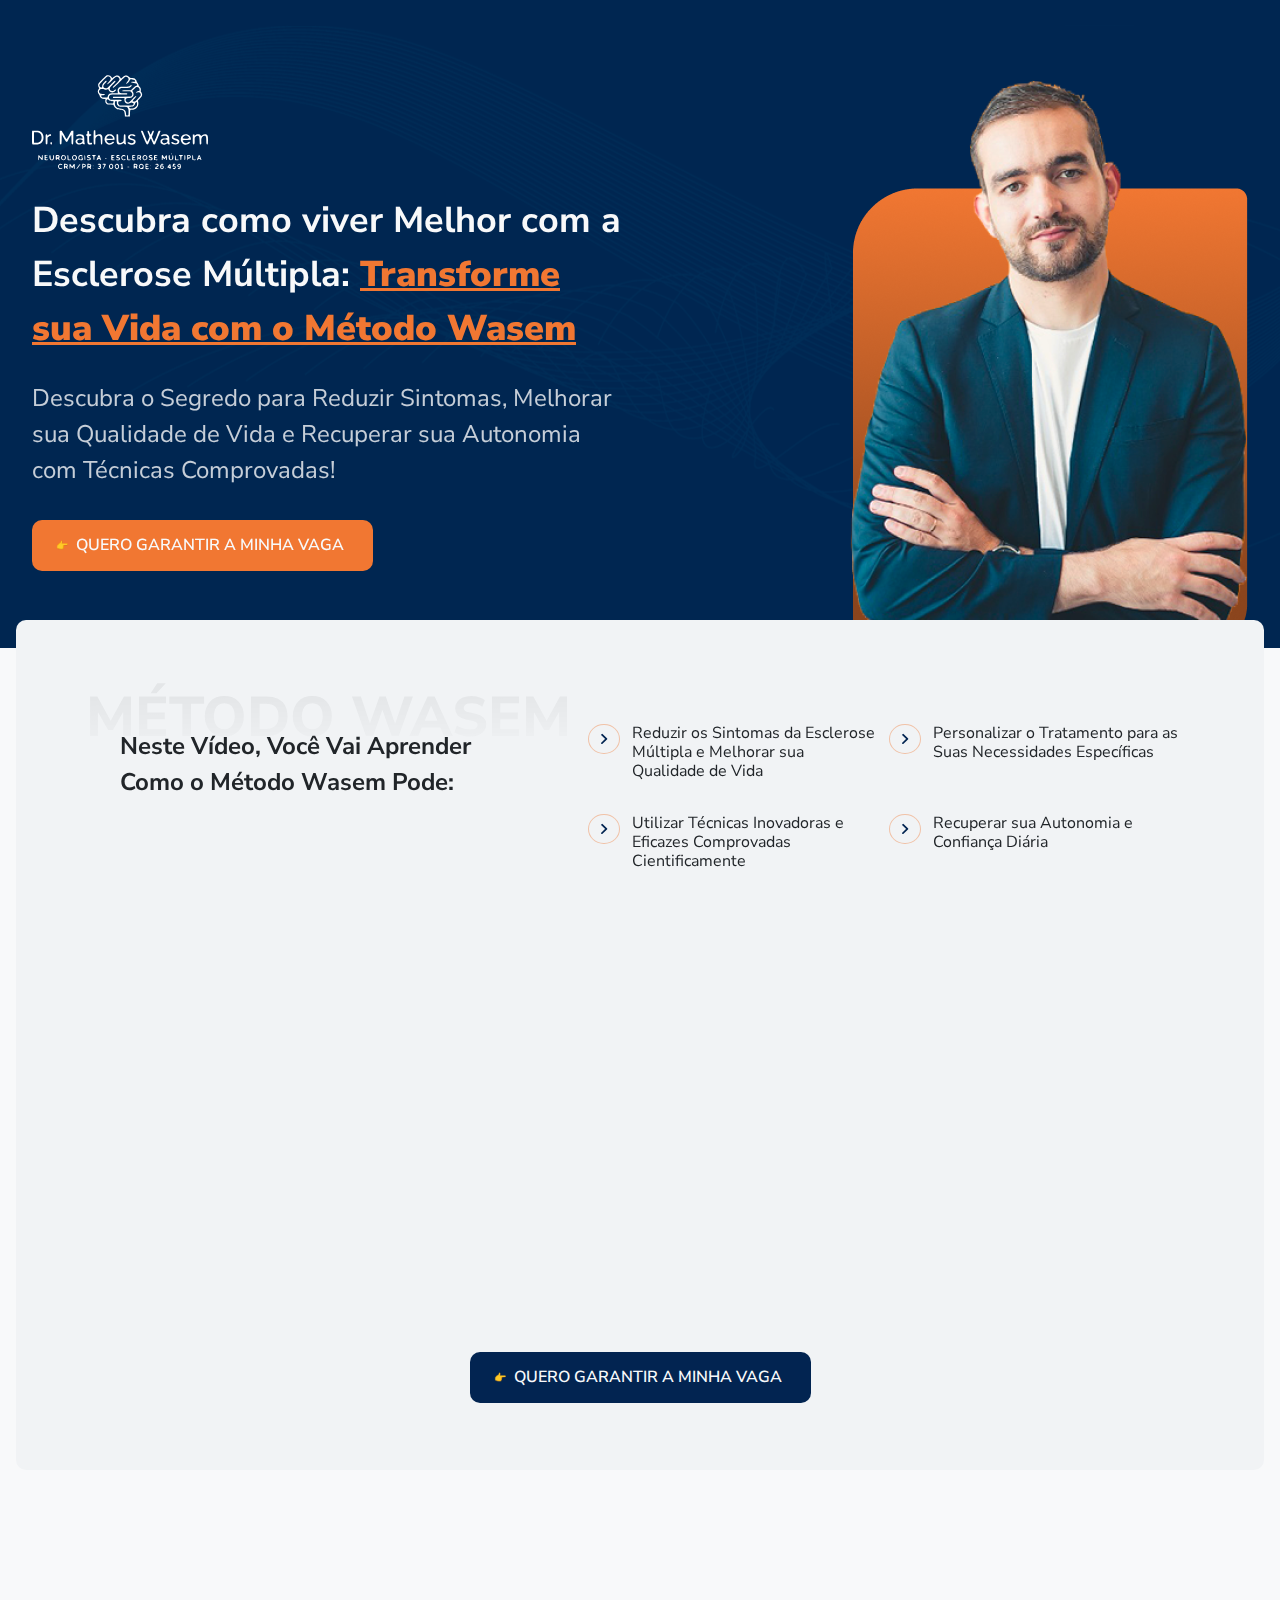
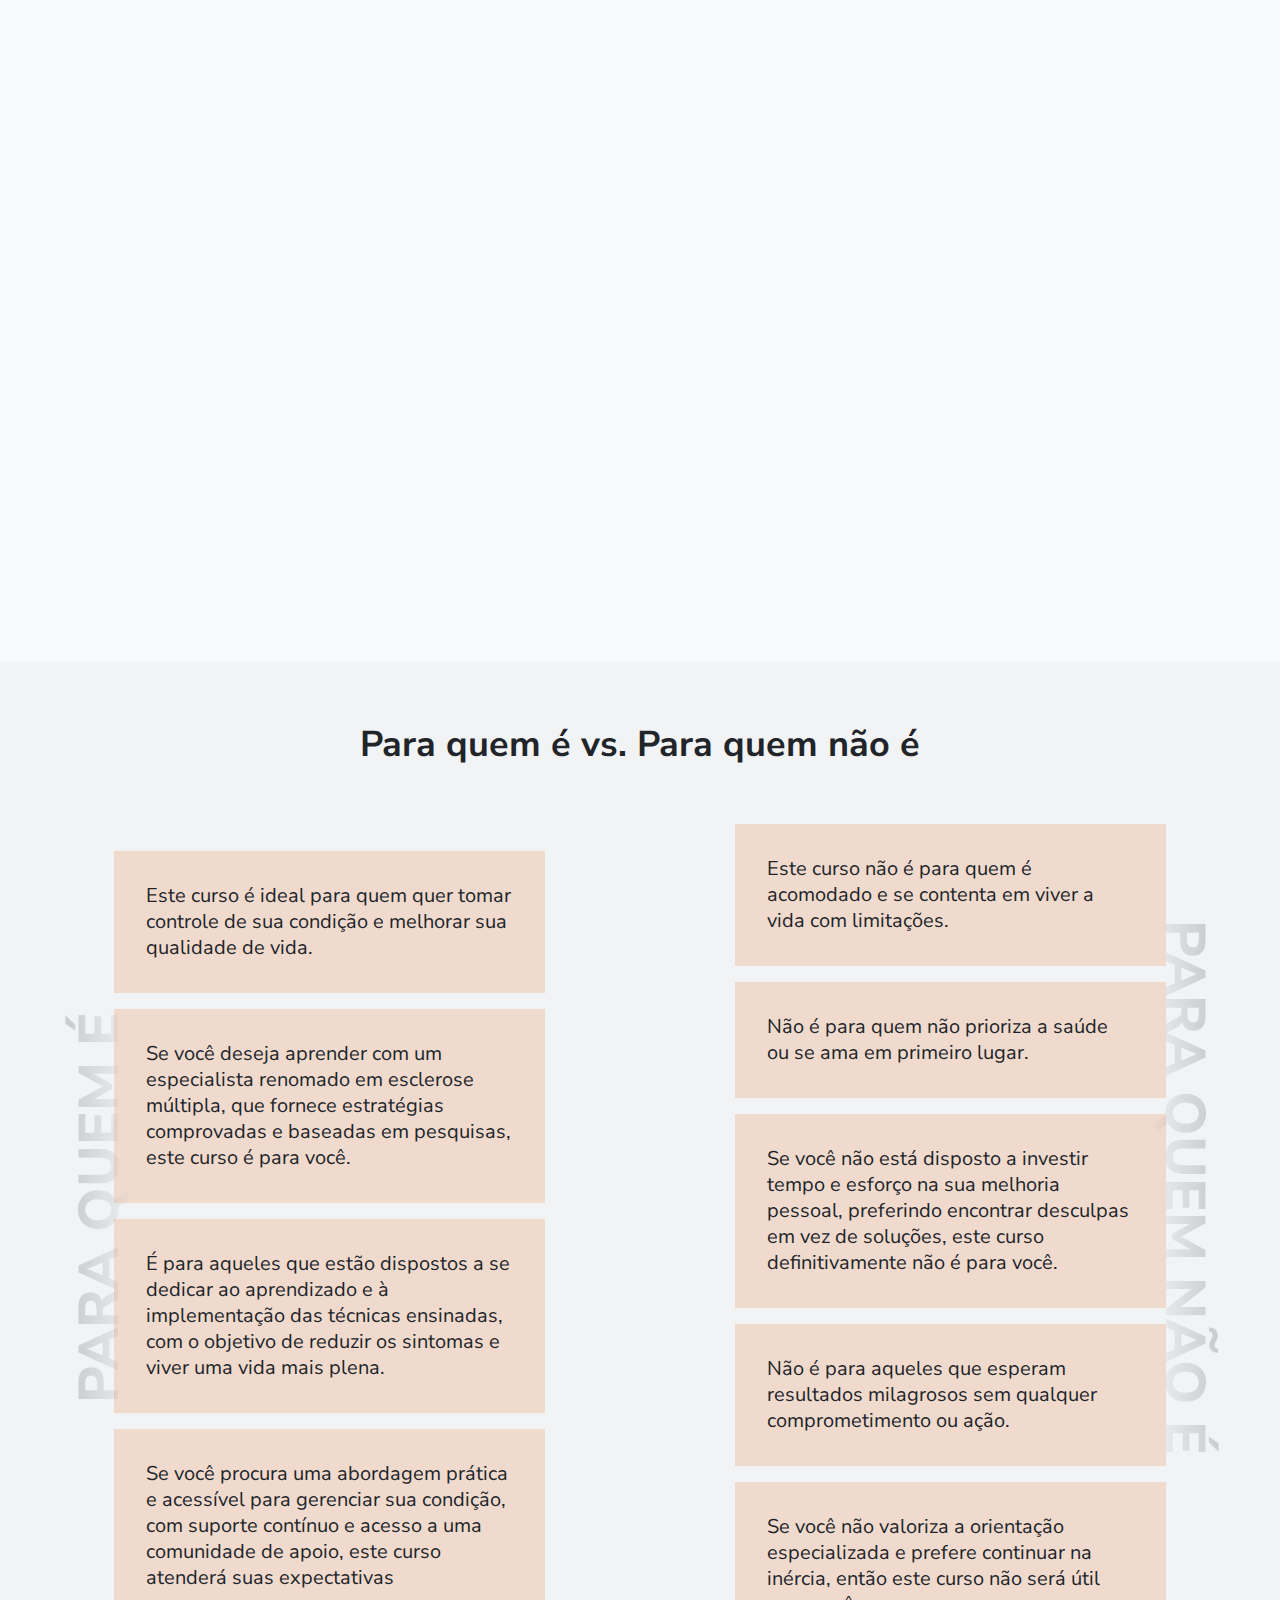
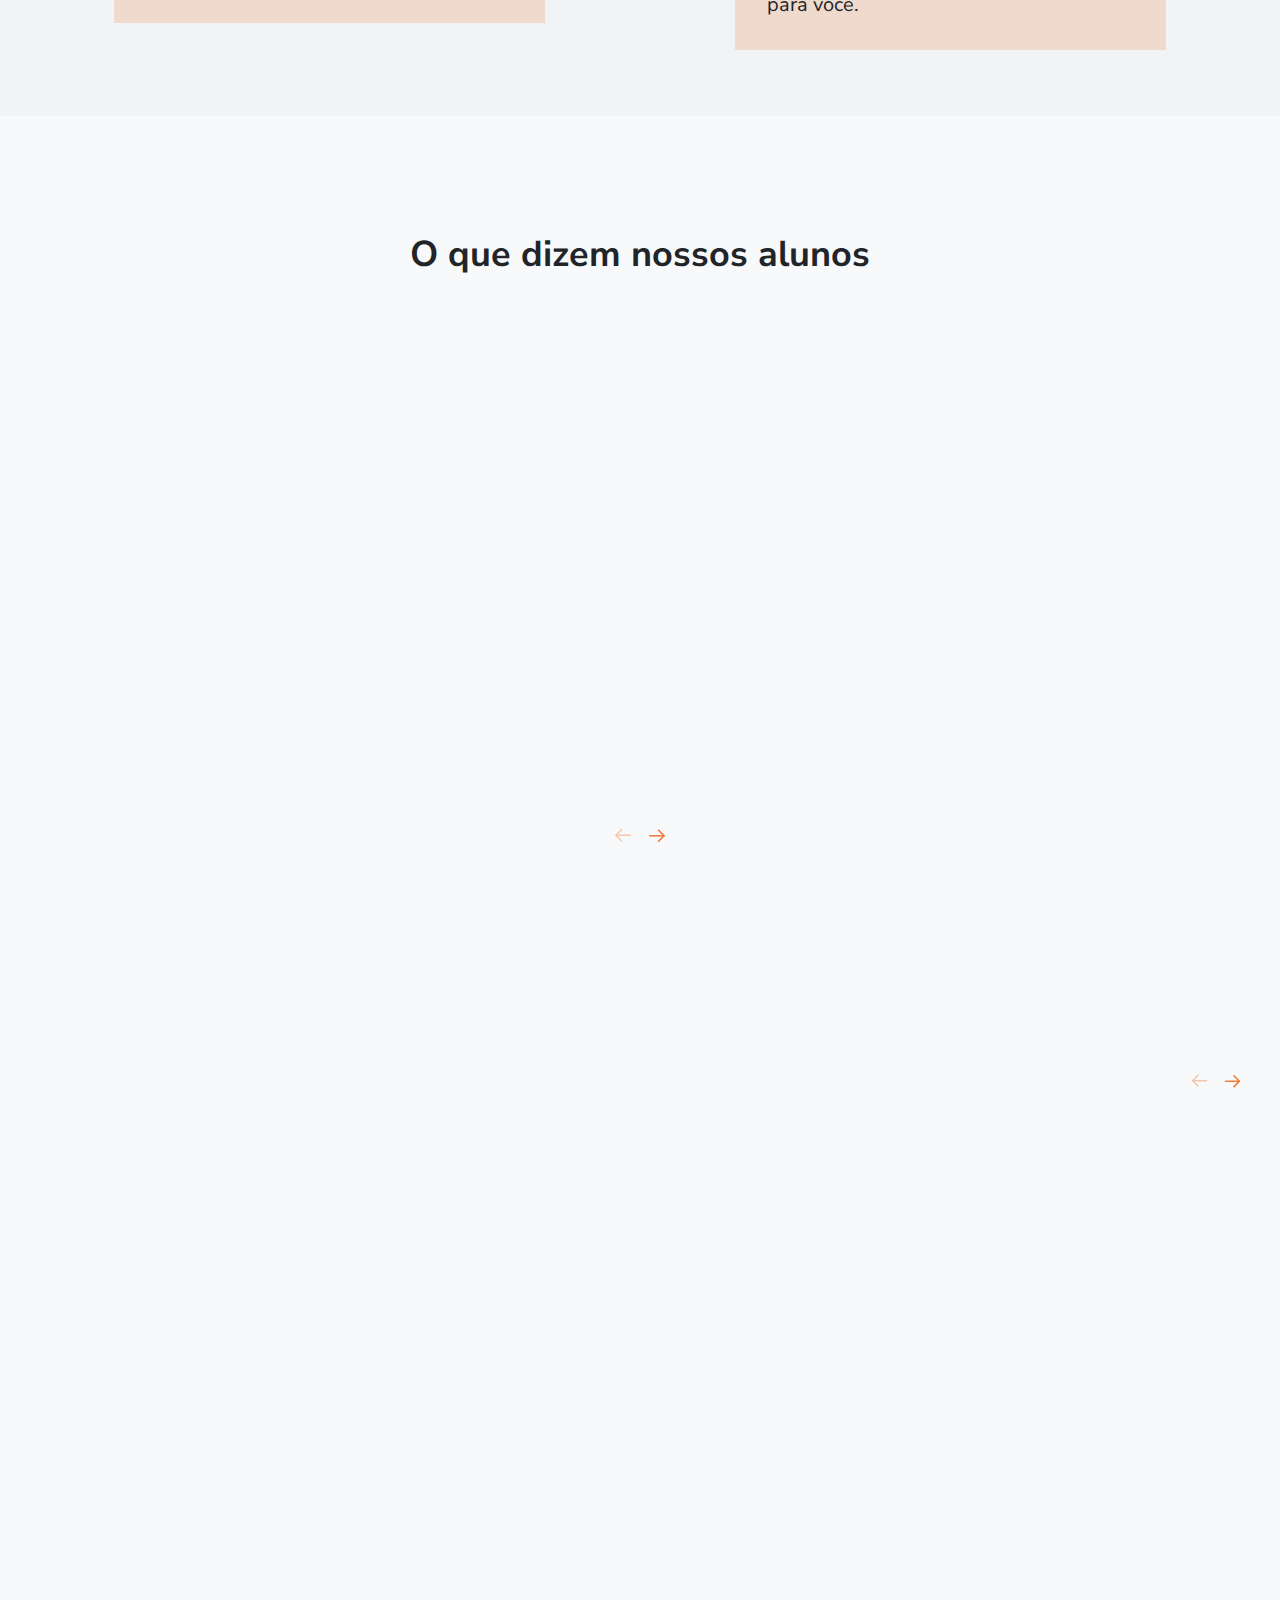
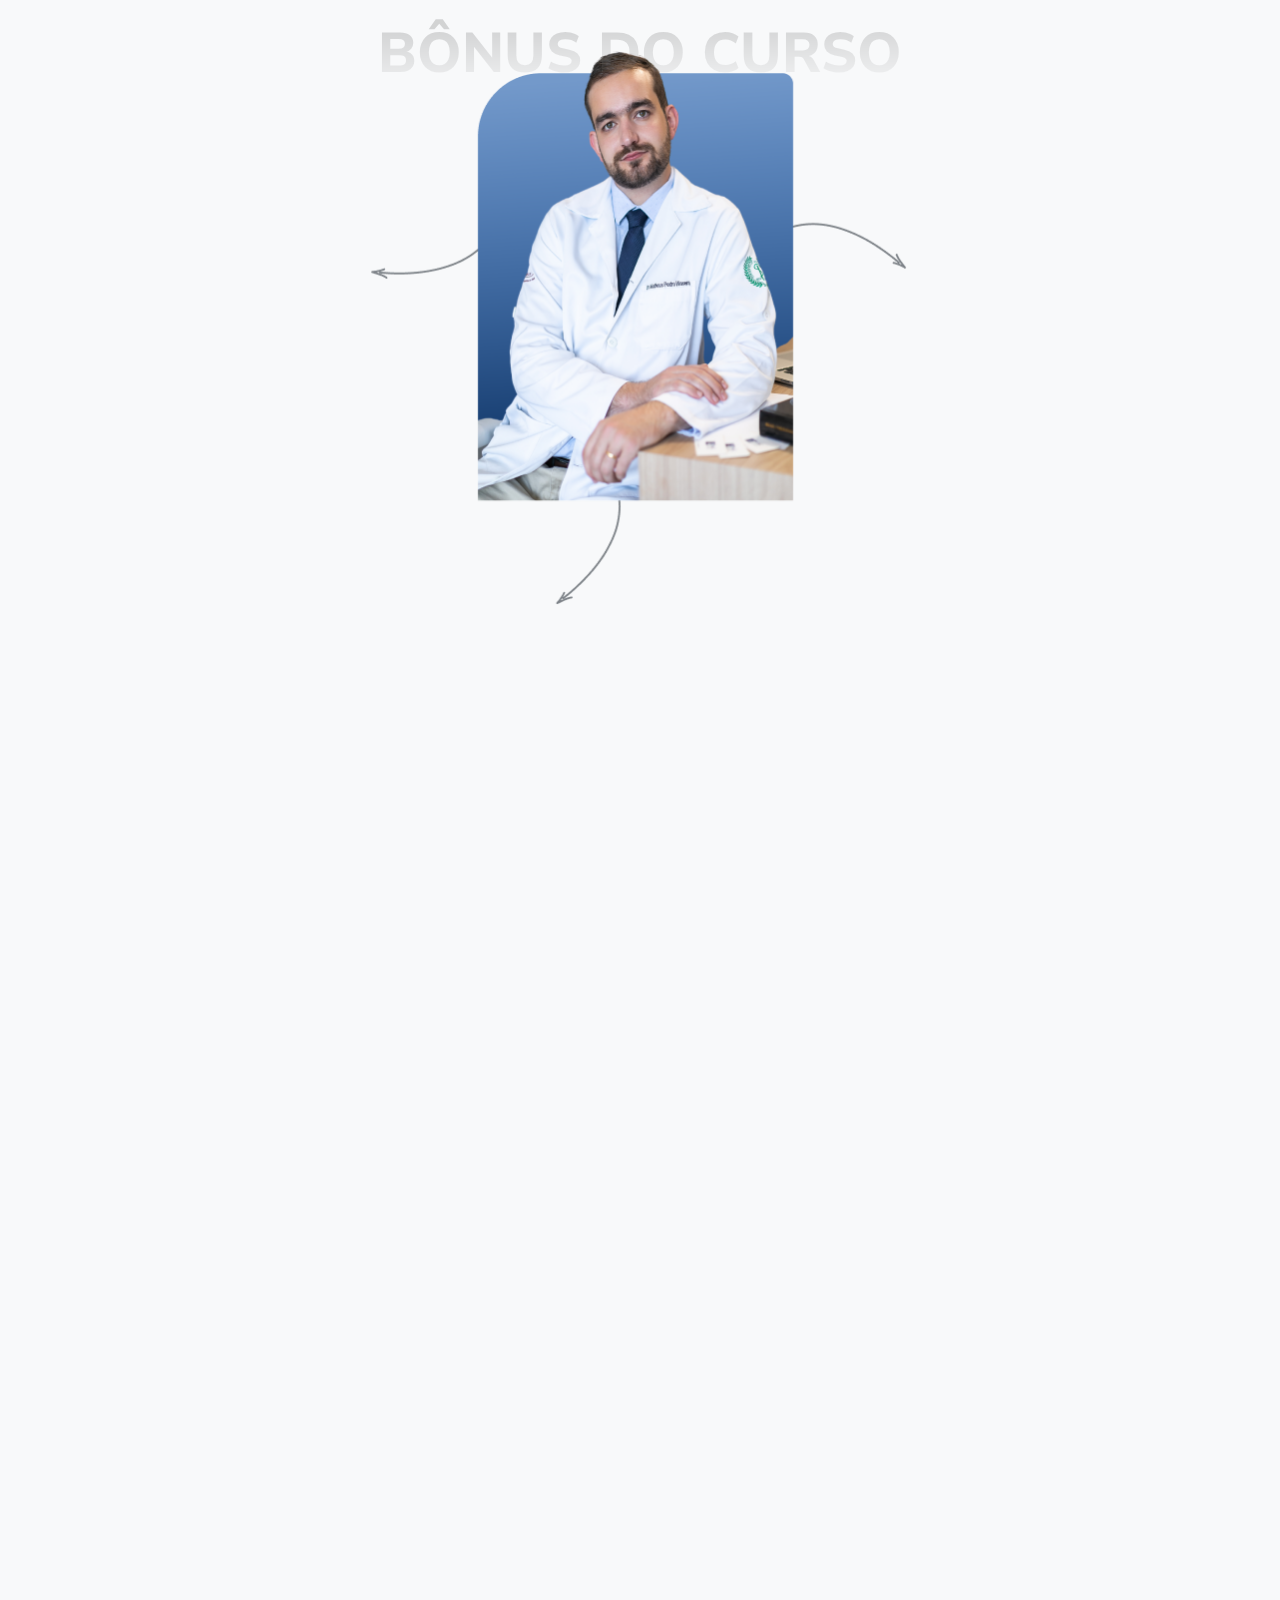
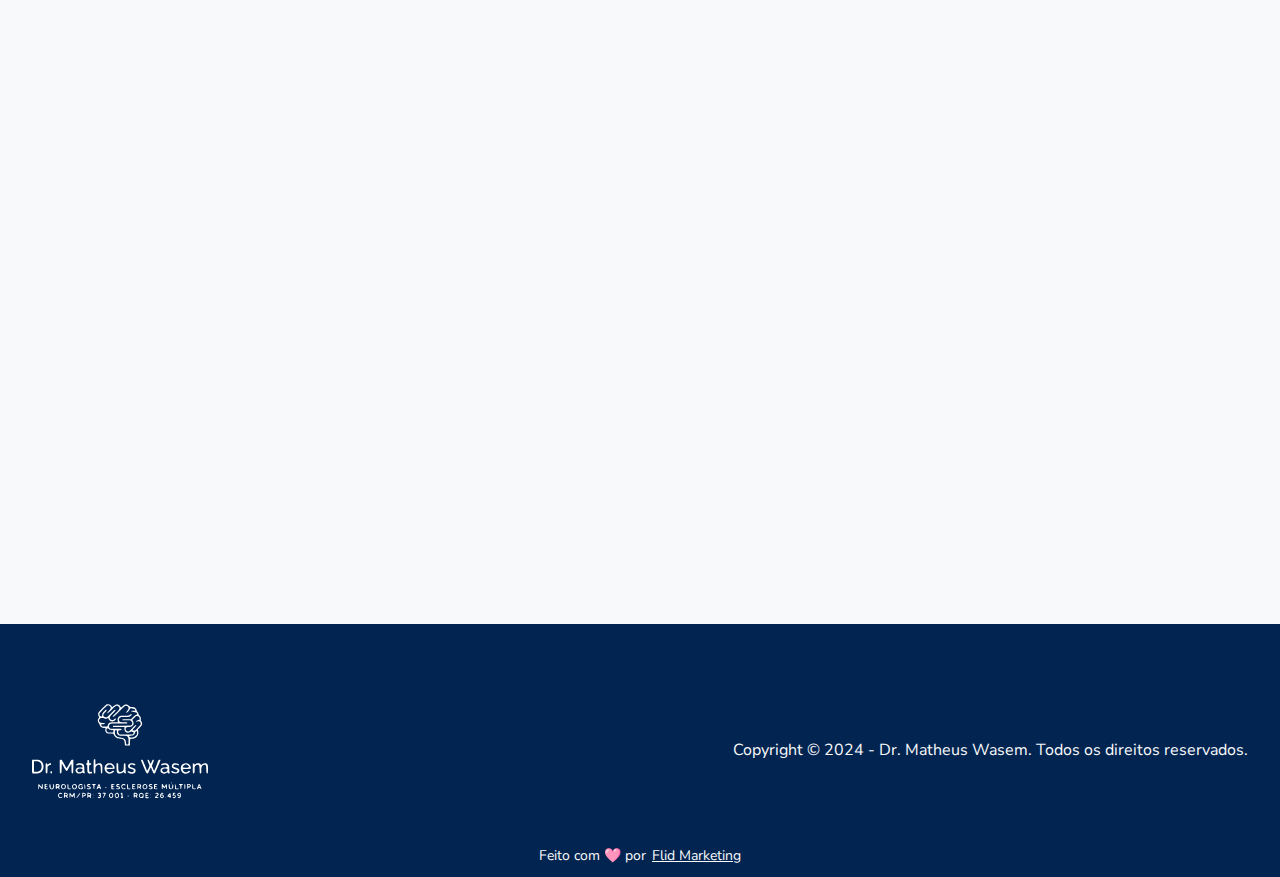
<file: index.html>
<!DOCTYPE html>
<html lang="pt-BR">
  <head>
    <meta charset="UTF-8" />
    <link rel="preconnect" href="https://fonts.googleapis.com" />
    <link rel="preconnect" href="https://fonts.gstatic.com" crossorigin />
    <link
      href="https://fonts.googleapis.com/css2?family=Nunito+Sans:opsz,wght@6..12,200..1000&display=swap"
      rel="stylesheet"
    />
    <meta name="viewport" content="width=device-width, initial-scale=1.0" />
    <!-- Primary Meta Tags -->
    <title>Esclerose Múltipla - tudo o que você precisa saber</title>
    <meta
      name="title"
      content="Esclerose Múltipla - tudo o que você precisa saber"
    />
    <meta
      name="description"
      content="Descubra como viver Melhor com a Esclerose Múltipla: Transforme sua Vida com o Método Wasem - Descubra o Segredo para Reduzir Sintomas, Melhorar sua Qualidade de Vida e Recuperar sua Autonomia com Técnicas Comprovadas!"
    />

    <!-- Open Graph / Facebook -->
    <meta property="og:type" content="website" />
    <meta property="og:url" content="https://drmatheuswasem.com/curso/" />
    <meta
      property="og:title"
      content="Esclerose Múltipla - tudo o que você precisa saber"
    />
    <meta
      property="og:description"
      content="Descubra como viver Melhor com a Esclerose Múltipla: Transforme sua Vida com o Método Wasem - Descubra o Segredo para Reduzir Sintomas, Melhorar sua Qualidade de Vida e Recuperar sua Autonomia com Técnicas Comprovadas!"
    />
    <meta
      property="og:image"
      content="https://drmatheuswasem.com/curso/assets/img/thumb.png"
    />

    <!-- Twitter -->
    <meta property="twitter:card" content="summary_large_image" />
    <meta property="twitter:url" content="https://drmatheuswasem.com/curso/" />
    <meta
      property="twitter:title"
      content="Esclerose Múltipla - tudo o que você precisa saber"
    />
    <meta
      property="twitter:description"
      content="Descubra como viver Melhor com a Esclerose Múltipla: Transforme sua Vida com o Método Wasem - Descubra o Segredo para Reduzir Sintomas, Melhorar sua Qualidade de Vida e Recuperar sua Autonomia com Técnicas Comprovadas!"
    />
    <meta
      property="twitter:image"
      content="https://drmatheuswasem.com/curso/assets/img/thumb.png"
    />

    <!-- Meta Tags Generated with https://metatags.io -->
    <title>Esclerose Múltipla - tudo o que você precisa saber</title>
    <link rel="stylesheet" href="css/main.min.css" />
    <link
      rel="stylesheet"
      href="https://cdn.jsdelivr.net/npm/swiper@11/swiper-bundle.min.css"
    />
    <link href="https://unpkg.com/aos@2.3.1/dist/aos.css" rel="stylesheet" />
    <link rel="shortcut icon" href="favicon.png" type="image/x-icon" />
    <noscript
      ><img
        height="1"
        width="1"
        style="display: none"
        src="https://www.facebook.com/tr?id=402338485903183&ev=PageView&noscript=1&cd%5Bpage_title%5D=In%C3%ADcio&cd%5Bpost_type%5D=page&cd%5Bpost_id%5D=14&cd%5Bplugin%5D=PixelYourSite&cd%5Buser_role%5D=administrator&cd%5Bevent_url%5D=drmatheuswasem.com%2F"
        alt=""
    /></noscript>
  </head>
  <body>
    <main>
      <section class="s-hero">
        <div class="container">
          <div class="left" data-aos="fade-right">
            <a href="#" class="logo"
              ><img src="./assets/svg/logo.svg" alt="Logo Dr. Matheus Wasem"
            /></a>
            <div class="text">
              <h1>
                Descubra como viver Melhor com a Esclerose Múltipla:
                <strong>Transforme sua Vida com o Método Wasem</strong>
              </h1>
              <p>
                Descubra o Segredo para Reduzir Sintomas, Melhorar sua Qualidade
                de Vida e Recuperar sua Autonomia com Técnicas Comprovadas!
              </p>
            </div>
            <a
              href="https://pay.herospark.com/metodo-wasem-uma-vida-melhor-com-a-esclerose-multipla-294894?event=Checkout+Visited"
              target="_blank"
              class="btn-primary"
              >👉<span>QUERO GARANTIR A MINHA VAGA</span></a
            >
          </div>
          <div class="right" data-aos="fade-left">
            <img
              src="./assets/img/image-hero.png"
              alt="Foto Dr. Matheus Wasem"
            />
          </div>
        </div>
      </section>
    </main>
    <section class="s-video">
      <div class="container">
        <div class="top" data-aos="fade-up">
          <div class="left">
            <span class="tag">MÉTODO WASEM</span>
            <h3>Neste Vídeo, Você Vai Aprender Como o Método Wasem Pode:</h3>
          </div>
          <div class="right">
            <div class="items-benefits">
              <div class="item-benefit">
                <ul>
                  <li>
                    <img
                      class="icon"
                      src="./assets/svg/iron-right.svg"
                      alt="Ícone para a direita"
                    />
                    <span
                      >Reduzir os Sintomas da Esclerose Múltipla e Melhorar sua
                      Qualidade de Vida</span
                    >
                  </li>
                </ul>
              </div>
              <div class="item-benefit">
                <ul>
                  <li>
                    <img
                      class="icon"
                      src="./assets/svg/iron-right.svg"
                      alt="Ícone para a direita"
                    />
                    <span
                      >Personalizar o Tratamento para as Suas Necessidades
                      Específicas</span
                    >
                  </li>
                </ul>
              </div>
              <div class="item-benefit">
                <ul>
                  <li>
                    <img
                      class="icon"
                      src="./assets/svg/iron-right.svg"
                      alt="Ícone para a direita"
                    />
                    <span
                      >Utilizar Técnicas Inovadoras e Eficazes Comprovadas
                      Cientificamente</span
                    >
                  </li>
                </ul>
              </div>
              <div class="item-benefit">
                <ul>
                  <li>
                    <img
                      class="icon"
                      src="./assets/svg/iron-right.svg"
                      alt="Ícone para a direita"
                    />
                    <span>Recuperar sua Autonomia e Confiança Diária</span>
                  </li>
                </ul>
              </div>
            </div>
          </div>
        </div>
        <div class="bottom">
          <iframe
            class="video-vendas"
            data-aos="fade-up"
            width="655"
            height="370"
            src="https://www.youtube.com/embed/jzKoBYU3kdo?si=Vd9cgY0w-o7OR5cL"
            title="YouTube video player"
            frameborder="0"
            allow="accelerometer; autoplay; clipboard-write; encrypted-media; gyroscope; picture-in-picture; web-share"
            referrerpolicy="strict-origin-when-cross-origin"
            allowfullscreen
          ></iframe>
          <a
            href="https://pay.herospark.com/metodo-wasem-uma-vida-melhor-com-a-esclerose-multipla-294894?event=Checkout+Visited"
            target="_blank"
            class="btn-primary blue"
            >👉 <span>QUERO GARANTIR A MINHA VAGA</span></a
          >
        </div>
      </div>
    </section>
    <section class="s-sobre">
      <div class="container">
        <div class="left" data-aos="fade-right">
          <span class="tag">SOBRE O DOUTOR</span>
          <h2>Conheça o Dr. Matheus Wasem</h2>
          <div class="text-sobre">
            <p>
              O Dr. Matheus Wasem é um neurologista especializado em tratar
              pessoas com esclerose múltipla, formado pela Faculdade Evangélica
              do Paraná. Com residência em Neurologia no Instituto de Neurologia
              de Curitiba (INC), ele adquiriu uma sólida base em diagnósticos e
              tratamentos neurológicos.
            </p>
            <p>
              Sua busca por conhecimento o
              <strong
                >levou aos Estados Unidos, onde realizou um Observership em
                Esclerose Múltipla no hospital Johns Hopkins, em
                Baltimore</strong
              >. Além disso, obteve um Master in Neuroimmunology pela
              Universidade Autônoma de Barcelona, reforçando sua especialização
              no estudo das doenças autoimunes.
            </p>
            <p>
              Com o Método Wasem, o Dr. Matheus aplica suas técnicas comprovadas
              para ajudar pacientes a melhorar a qualidade de vida e enfrentar a
              esclerose múltipla com mais confiança.
            </p>
          </div>
        </div>
        <div class="right" data-aos="fade-left">
          <img
            src="./assets/img/image-about.png"
            alt="Foto do Dr. Matheus Wasem"
          />
        </div>
      </div>
    </section>
    <section class="s-versus">
      <h2>Para quem é vs. Para quem não é</h2>
      <div class="container">
        <div class="left">
          <span class="tag">PARA QUEM É</span>
          <div class="items-versus">
            <div class="item-versus">
              <span
                >Este curso é ideal para quem quer tomar controle de sua
                condição e melhorar sua qualidade de vida.
              </span>
            </div>
            <div class="item-versus">
              <span
                >Se você deseja aprender com um especialista renomado em
                esclerose múltipla, que fornece estratégias comprovadas e
                baseadas em pesquisas, este curso é para você.
              </span>
            </div>
            <div class="item-versus">
              <span
                >É para aqueles que estão dispostos a se dedicar ao aprendizado
                e à implementação das técnicas ensinadas, com o objetivo de
                reduzir os sintomas e viver uma vida mais plena.
              </span>
            </div>
            <div class="item-versus">
              <span
                >Se você procura uma abordagem prática e acessível para
                gerenciar sua condição, com suporte contínuo e acesso a uma
                comunidade de apoio, este curso atenderá suas expectativas
              </span>
            </div>
          </div>
        </div>
        <div class="dots" data-aos="fade-down">
          <img src="./assets/svg/dots.svg" alt="" />
        </div>
        <div class="right">
          <span class="tag">PARA QUEM NÃO É</span>
          <div class="items-versus">
            <div class="item-versus">
              <span
                >Este curso não é para quem é acomodado e se contenta em viver a
                vida com limitações.
              </span>
            </div>
            <div class="item-versus">
              <span
                >Não é para quem não prioriza a saúde ou se ama em primeiro
                lugar.
              </span>
            </div>
            <div class="item-versus">
              <span
                >Se você não está disposto a investir tempo e esforço na sua
                melhoria pessoal, preferindo encontrar desculpas em vez de
                soluções, este curso definitivamente não é para você.
              </span>
            </div>
            <div class="item-versus">
              <span
                >Não é para aqueles que esperam resultados milagrosos sem
                qualquer comprometimento ou ação.
              </span>
            </div>
            <div class="item-versus">
              <span
                >Se você não valoriza a orientação especializada e prefere
                continuar na inércia, então este curso não será útil para você.
              </span>
            </div>
          </div>
        </div>
      </div>
    </section>
    <section class="s-depoimentos">
      <div class="container">
        <h2>O que dizem nossos alunos</h2>
        <div class="swiper mySwiper" data-aos="fade-up">
          <div class="swiper-wrapper">
            <div class="swiper-slide">
              <iframe
                width="325"
                height="447"
                src="https://www.youtube.com/embed/gNuPxMKlbgY?si=N-8avpfZtCbo_2I7&amp;controls=0"
                title="YouTube video player"
                frameborder="0"
                allow="accelerometer; autoplay; clipboard-write; encrypted-media; gyroscope; picture-in-picture; web-share"
                referrerpolicy="strict-origin-when-cross-origin"
                allowfullscreen
              ></iframe>
            </div>
            <div class="swiper-slide">
              <iframe
                width="325"
                height="447"
                src="https://www.youtube.com/embed/lNWS8teBCdY?si=XNERSrA-1NTQF2w9"
                title="YouTube video player"
                frameborder="0"
                allow="accelerometer; autoplay; clipboard-write; encrypted-media; gyroscope; picture-in-picture; web-share"
                referrerpolicy="strict-origin-when-cross-origin"
                allowfullscreen
              ></iframe>
            </div>
            <div class="swiper-slide">
              <iframe
                width="325"
                height="447"
                src="https://www.youtube.com/embed/iP3H7D3zvF8?si=aQ6YmbPcXSDqrfUA"
                title="YouTube video player"
                frameborder="0"
                allow="accelerometer; autoplay; clipboard-write; encrypted-media; gyroscope; picture-in-picture; web-share"
                referrerpolicy="strict-origin-when-cross-origin"
                allowfullscreen
              ></iframe>
            </div>
            <div class="swiper-slide">
              <iframe
                width="325"
                height="447"
                src="https://www.youtube.com/embed/FSDiAW3laNo?si=nAjkcmVGgg9oNWci"
                title="YouTube video player"
                frameborder="0"
                allow="accelerometer; autoplay; clipboard-write; encrypted-media; gyroscope; picture-in-picture; web-share"
                referrerpolicy="strict-origin-when-cross-origin"
                allowfullscreen
              ></iframe>
            </div>
            <div class="swiper-slide">
              <iframe
                width="325"
                height="447"
                src="https://www.youtube.com/embed/e_iIjS7xbGQ?si=uimtvV79OwcJdFx-"
                title="YouTube video player"
                frameborder="0"
                allow="accelerometer; autoplay; clipboard-write; encrypted-media; gyroscope; picture-in-picture; web-share"
                referrerpolicy="strict-origin-when-cross-origin"
                allowfullscreen
              ></iframe>
            </div>
            <div class="swiper-slide">
              <iframe
                width="325"
                height="447"
                src="https://www.youtube.com/embed/eF3RyGg45sY?si=hVaerx5BWsByyvbL"
                title="YouTube video player"
                frameborder="0"
                allow="accelerometer; autoplay; clipboard-write; encrypted-media; gyroscope; picture-in-picture; web-share"
                referrerpolicy="strict-origin-when-cross-origin"
                allowfullscreen
              ></iframe>
            </div>
          </div>
        </div>
        <div class="btns">
          <button class="btn btn-prev-dep">
            <img src="./assets/svg/arrow-slide-right.svg" alt="" />
          </button>
          <button class="btn btn-next-dep">
            <img src="./assets/svg/arrow-slide-right.svg" alt="" />
          </button>
        </div>
        <!-- <div class="swiper-pagination"></div> -->
      </div>
    </section>
    <section class="s-entregaveis">
      <div class="container">
        <div class="top">
          <div class="left" data-aos="fade-right">
            <span class="tag">ENTREGÁVEIS</span>
            <p>
              Ao se inscrever no curso
              <strong
                >"Esclerose Múltipla: Tudo o que você precisa saber"</strong
              >, você terá acesso a uma gama completa de conteúdos que foram
              cuidadosamente desenvolvidos para proporcionar uma compreensão
              profunda e prática sobre como gerenciar a esclerose múltipla. Veja
              abaixo o que você receberá:
            </p>
          </div>
          <div class="right">
            <div class="btns">
              <button class="btn btn-prev">
                <img src="./assets/svg/arrow-slide-right.svg" alt="" />
              </button>
              <button class="btn btn-next">
                <img src="./assets/svg/arrow-slide-right.svg" alt="" />
              </button>
            </div>
          </div>
        </div>
        <div class="bottom" data-aos="fade-up">
          <div class="swiper-entregavel">
            <div class="swiper-wrapper">
              <div class="swiper-slide">
                <div class="item-entregavel">
                  <h3>Conceitos Básicos sobre a Doença</h3>
                  <span
                    >Entenda o que é a esclerose múltipla, suas causas, e como
                    ela afeta o corpo.</span
                  >
                </div>
              </div>
              <div class="swiper-slide">
                <div class="item-entregavel">
                  <h3>Surtos e Pseudo Surtos</h3>
                  <span
                    >Aprenda a diferenciar surtos reais de pseudo surtos e como
                    lidar com cada situação.</span
                  >
                </div>
              </div>
              <div class="swiper-slide">
                <div class="item-entregavel">
                  <h3>Neuroanatomia</h3>
                  <span
                    >Explore cada centímetro do cérebro para prever o impacto de
                    cada lesão vista nos exames de ressonância magnética.</span
                  >
                </div>
              </div>
              <div class="swiper-slide">
                <div class="item-entregavel">
                  <h3>Medicações Disponíveis</h3>
                  <span
                    >Conheça todas as opções de tratamento, suas eficácias e
                    efeitos colaterais, e saiba quais são as melhores
                    escolhas.</span
                  >
                </div>
              </div>
              <div class="swiper-slide">
                <div class="item-entregavel">
                  <h3>Tipos de Esclerose Múltipla</h3>
                  <span
                    >Detalhamento dos diferentes tipos da doença e suas
                    particularidades.</span
                  >
                </div>
              </div>
              <div class="swiper-slide">
                <div class="item-entregavel">
                  <h3>Progressão Silenciosa</h3>
                  <span
                    >Identifique e trate a progressão silenciosa da esclerose
                    múltipla, evitando danos irreversíveis.</span
                  >
                </div>
              </div>
              <div class="swiper-slide">
                <div class="item-entregavel">
                  <h3>Interpretação de Ressonância Magnética</h3>
                  <span
                    >Aprenda a entender seus próprios exames e o que cada
                    alteração significa.</span
                  >
                </div>
              </div>
              <div class="swiper-slide">
                <div class="item-entregavel">
                  <h3>Vitaminas e Suplementação</h3>
                  <span
                    >Informação sobre os suplementos mais recomendados para
                    pacientes com esclerose múltipla.</span
                  >
                </div>
              </div>
              <div class="swiper-slide">
                <div class="item-entregavel">
                  <h3>Uso de Canabidiol</h3>
                  <span
                    >Benefícios e aplicações do canabidiol no tratamento da
                    esclerose múltipla.</span
                  >
                </div>
              </div>
              <div class="swiper-slide">
                <div class="item-entregavel">
                  <h3>Gestação e Amamentação</h3>
                  <span
                    >Orientações específicas para mulheres com esclerose
                    múltipla que desejam engravidar ou estão amamentando.</span
                  >
                </div>
              </div>
              <div class="swiper-slide">
                <div class="item-entregavel">
                  <h3>Fisioterapia, Saúde Mental e Alimentação</h3>
                  <span
                    >Dicas práticas para manter a saúde física e mental através
                    de uma boa alimentação e exercícios adequados.</span
                  >
                </div>
              </div>
              <div class="swiper-slide">
                <div class="item-entregavel">
                  <h3>Acesso ao Fórum do Curso</h3>
                  <span
                    >Participe de uma comunidade exclusiva para interagir com
                    outros membros e tirar dúvidas diretamente com o Dr.
                    Matheus.</span
                  >
                </div>
              </div>
            </div>
          </div>
        </div>
      </div>
    </section>
    <section class="s-bonus">
      <div class="container">
        <span class="tag">BÔNUS DO CURSO</span>
        <img
          src="./assets/img/image-bonuts.png"
          alt="Foto do Dr. Matheus Wasem na seção de bonús do curso"
        />
        <div class="bonus left" data-aos="fade-up" data-aos-duration="800">
          <p>
            <strong>Critérios de McDonald</strong>
            Saiba como a esclerose múltipla é diagnosticada de acordo com os
            critérios mais atualizados.
          </p>
        </div>
        <div class="bonus bottom" data-aos="fade-up" data-aos-duration="1200">
          <p>
            <strong>EDSS</strong>
            Aprenda a calcular o nível de gravidade da sua esclerose múltipla
            usando a Escala Expandida do Estado de Incapacidade.
          </p>
        </div>
        <div class="bonus right" data-aos="fade-up" data-aos-duration="1000">
          <p>
            <strong>Vacinas e Esclerose Múltipla</strong>
            Informações detalhadas sobre quais vacinas são seguras para
            pacientes com esclerose múltipla e quais devem ser evitadas.
          </p>
        </div>
      </div>
      <div class="bonus-mobile">
        <span class="tag">BÔNUS DO CURSO</span>
        <img src="./assets/img/image-bonus-mobile.png" alt="" />
        <div class="item-bonus">
          <span class="tag">1</span>
          <div class="text">
            <h3>Critérios de McDonald</h3>
            <p>
              Saiba como a esclerose múltipla é diagnosticada de acordo com os
              critérios mais atualizados.
            </p>
          </div>
        </div>
        <div class="item-bonus">
          <span class="tag">2</span>
          <div class="text">
            <h3>Vacinas e Esclerose Múltipla</h3>
            <p>
              Informações detalhadas sobre quais vacinas são seguras para
              pacientes com esclerose múltipla e quais devem ser evitadas.
            </p>
          </div>
        </div>
        <div class="item-bonus">
          <span class="tag">3</span>
          <div class="text">
            <h3>EDSS</h3>
            <p>
              Aprenda a calcular o nível de gravidade da sua esclerose múltipla
              usando a Escala Expandida do Estado de Incapacidade.
            </p>
          </div>
        </div>
      </div>
    </section>
    <section class="s-garantia">
      <div class="container" data-aos="zoom-in">
        <h2>garantia incondicional</h2>
        <p>
          Ao se inscrever no curso "Esclerose Múltipla: Tudo o que você precisa
          saber", você terá acesso a uma gama completa de conteúdos que foram
          cuidadosamente desenvolvidos para proporcionar uma compreensão
          profunda e prática sobre como gerenciar a esclerose múltipla. Veja
          abaixo o que você receberá:
        </p>
        <a
          href="https://pay.herospark.com/metodo-wasem-uma-vida-melhor-com-a-esclerose-multipla-294894?event=Checkout+Visited"
          target="_blank"
          class="btn-primary blue"
          >👉<span>QUERO GARANTIR A MINHA VAGA</span></a
        >
      </div>
    </section>
    <section class="s-faq">
      <div class="container" data-aos="zoom-up">
        <div class="text">
          <span class="tag">FAQ</span>
          <h2>Dúvidas Frequentes</h2>
        </div>
        <div class="faq">
          <div class="item-faq">
            <button class="js-button-faq">
              Preciso de equipamento especial ou acesso a tecnologias
              específicas para seguir o curso?
              <img src="./assets/svg/icon-faq.svg" alt="Ícone de abrir o FAQ" />
            </button>
            <p>
              Resposta: "Não, o curso foi projetado para ser acessível a todos.
              Tudo o que você precisa é de um dispositivo com acesso à internet
              para assistir às aulas e materiais do curso. As técnicas e
              práticas podem ser implementadas com recursos que você já tem em
              casa."
            </p>
          </div>
          <div class="item-faq">
            <button class="js-button-faq">
              O curso oferece alguma garantia?
              <img src="./assets/svg/icon-faq.svg" alt="Ícone de abrir o FAQ" />
            </button>
            <p>
              Resposta: "Sim, oferecemos uma garantia de satisfação de 30 dias.
              Se por qualquer motivo você não estiver satisfeito com o curso
              dentro desse período, basta entrar em contato conosco e nós
              reembolsaremos 100% do valor pago, sem complicações."
            </p>
          </div>
          <div class="item-faq">
            <button class="js-button-faq">
              O que acontece se eu não conseguir seguir o método como indicado?
              <img src="./assets/svg/icon-faq.svg" alt="Ícone de abrir o FAQ" />
            </button>
            <p>
              Resposta: "Entendemos que cada pessoa tem suas próprias limitações
              e desafios. O curso foi desenvolvido para ser flexível e
              acessível, permitindo que você avance no seu próprio ritmo. Além
              disso, oferecemos suporte contínuo para responder suas dúvidas e
              ajudar você a superar qualquer dificuldade que possa encontrar no
              caminho."
            </p>
          </div>
          <div class="item-faq">
            <button class="js-button-faq">
              Quanto tempo leva para ver os resultados do método?
              <img src="./assets/svg/icon-faq.svg" alt="Ícone de abrir o FAQ" />
            </button>
            <p>
              Resposta: "Os resultados podem variar de pessoa para pessoa. O
              curso fornece um plano detalhado para você acompanhar seu
              progresso e ajustar conforme necessário."
            </p>
          </div>
          <div class="item-faq">
            <button class="js-button-faq">
              Este método é adequado para todos os pacientes com esclerose
              múltipla?
              <img src="./assets/svg/icon-faq.svg" alt="Ícone de abrir o FAQ" />
            </button>
            <p>
              Resposta: "Sim, o Método Wasem é projetado para ser personalizado
              de acordo com as necessidades individuais de cada paciente.
              Durante o curso, você aprenderá a adaptar as técnicas e
              estratégias para o seu caso específico, garantindo que você
              obtenha os melhores resultados possíveis."
            </p>
          </div>
          <div class="item-faq">
            <button class="js-button-faq">
              Como sei que o Método Wasem realmente funciona?
              <img src="./assets/svg/icon-faq.svg" alt="Ícone de abrir o FAQ" />
            </button>
            <p>
              Resposta: O Método Wasem foi desenvolvido pelo Dr. Matheus Wasem,
              um renomado neurologista especializado em esclerose múltipla. Este
              método é baseado em anos de pesquisa científica e prática clínica,
              comprovando sua eficácia em diversos pacientes. Além disso, temos
              depoimentos e estudos de caso que mostram os resultados positivos
              alcançados por quem segue o método.
            </p>
          </div>
        </div>
      </div>
    </section>
    <footer>
      <div class="container">
        <div class="left">
          <img src="./assets/svg/logo.svg" alt="logo Dr. Matheus Wasem" />
        </div>
        <div class="right">
          <span
            >Copyright © 2024 - Dr. Matheus Wasem. Todos os direitos reservados.
          </span>
        </div>
      </div>
      <span
        >Feito com 🩷 por
        <a target="_blank" href="https://www.instagram.com/flidmarketing/"
          >Flid Marketing</a
        ></span
      >
    </footer>
    <script src="https://cdn.jsdelivr.net/npm/swiper@11/swiper-bundle.min.js"></script>
    <script src="https://unpkg.com/aos@2.3.1/dist/aos.js"></script>
    <script src="js/scripts.js"></script>
  </body>
</html>
</file>
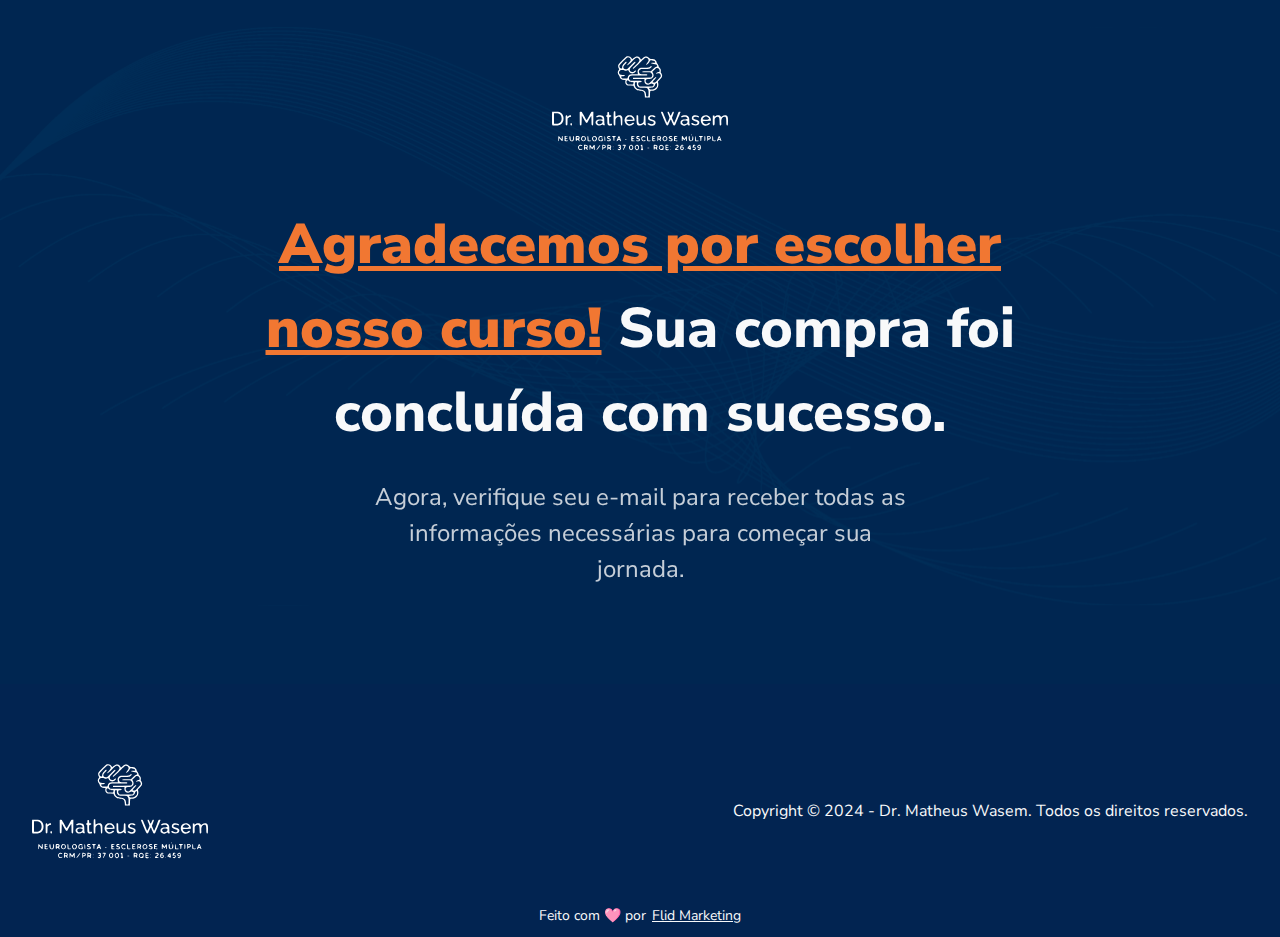
<file: pagina-obrigado.html>
<!DOCTYPE html>
<html lang="pt-BR">
  <head>
    <meta charset="UTF-8" />
    <link rel="preconnect" href="https://fonts.googleapis.com" />
    <link rel="preconnect" href="https://fonts.gstatic.com" crossorigin />
    <link
      href="https://fonts.googleapis.com/css2?family=Nunito+Sans:opsz,wght@6..12,200..1000&display=swap"
      rel="stylesheet"
    />
    <meta name="viewport" content="width=device-width, initial-scale=1.0" />

    <title>Esclerose Múltipla - tudo o que você precisa saber</title>
    <link rel="stylesheet" href="css/main.min.css" />
    <link
      rel="stylesheet"
      href="https://cdn.jsdelivr.net/npm/swiper@11/swiper-bundle.min.css"
    />
    <link href="https://unpkg.com/aos@2.3.1/dist/aos.css" rel="stylesheet" />
    <link rel="shortcut icon" href="favicon.png" type="image/x-icon" />
    <noscript
      ><img
        height="1"
        width="1"
        style="display: none"
        src="https://www.facebook.com/tr?id=402338485903183&ev=PageView&noscript=1&cd%5Bpage_title%5D=In%C3%ADcio&cd%5Bpost_type%5D=page&cd%5Bpost_id%5D=14&cd%5Bplugin%5D=PixelYourSite&cd%5Buser_role%5D=administrator&cd%5Bevent_url%5D=drmatheuswasem.com%2F"
        alt=""
    /></noscript>
    <!-- Meta Pixel Code -->
    <script>
      !(function (f, b, e, v, n, t, s) {
        if (f.fbq) return
        n = f.fbq = function () {
          n.callMethod
            ? n.callMethod.apply(n, arguments)
            : n.queue.push(arguments)
        }
        if (!f._fbq) f._fbq = n
        n.push = n
        n.loaded = !0
        n.version = "2.0"
        n.queue = []
        t = b.createElement(e)
        t.async = !0
        t.src = v
        s = b.getElementsByTagName(e)[0]
        s.parentNode.insertBefore(t, s)
      })(
        window,
        document,
        "script",
        "https://connect.facebook.net/en_US/fbevents.js"
      )
      fbq("init", "402338485903183")
      fbq("track", "Purchase", { currency: "BRL" })
    </script>
    <noscript
      ><img
        height="1"
        width="1"
        style="display: none"
        src="https://www.facebook.com/tr?id=402338485903183&ev=PageView&noscript=1"
    /></noscript>
    <!-- End Meta Pixel Code -->
  </head>
  <body>
    <section class="s-hero-obrigado">
      <div class="container">
        <img src="./assets/svg/logo.svg" alt="" />
        <h1>
          <strong>Agradecemos por escolher nosso curso!</strong> Sua compra foi
          concluída com sucesso.
        </h1>
        <h3>
          Agora, verifique seu e-mail para receber todas as informações
          necessárias para começar sua jornada.
        </h3>
      </div>
    </section>
    <footer>
      <div class="container">
        <div class="left">
          <img src="./assets/svg/logo.svg" alt="logo Dr. Matheus Wasem" />
        </div>
        <div class="right">
          <span
            >Copyright © 2024 - Dr. Matheus Wasem. Todos os direitos reservados.
          </span>
        </div>
      </div>
      <span
        >Feito com 🩷 por
        <a target="_blank" href="https://www.instagram.com/flidmarketing/"
          >Flid Marketing</a
        ></span
      >
    </footer>
    <script src="https://cdn.jsdelivr.net/npm/swiper@11/swiper-bundle.min.js"></script>
    <script src="https://unpkg.com/aos@2.3.1/dist/aos.js"></script>
    <script src="js/scripts.js"></script>
  </body>
</html>
</file>
<file: css/main.min.css>
*{margin:0;padding:0;box-sizing:border-box;-webkit-font-smoothing:antialiased;font-family:"Nunito Sans",sans-serif;color:#212529}html{font-size:62.5%;background:#f8f9fa}ul{list-style:none}a{display:block;text-decoration:none}button{all:unset;cursor:pointer}img{display:block;width:100%;height:100%;object-fit:cover}h1{font-size:5.6rem;font-weight:800;line-height:8.4rem;color:#f8f9fa}@media(max-width: 560px){h1{font-size:3.2rem;line-height:4.4rem}}h2{font-size:3.6rem;font-weight:700;line-height:5.4rem}h3{font-size:2.4rem;line-height:3.6rem}p{font-size:1.6rem;line-height:1.92rem}h3,p{font-weight:400}.btn-primary{display:flex;align-items:center;background-color:#f17732;width:100%;gap:.8rem;border-radius:1rem;padding:1.6rem 2.4rem;max-width:34.1rem;transition:all .3s ease}.btn-primary span{color:#f8f9fa;font-size:1.6rem;font-weight:600;line-height:1.92rem}.btn-primary:hover{background-color:#ff8f50;gap:1.2rem}.btn-primary.blue{background-color:#022451}.btn-primary.blue:hover{background-color:linear-gradient(357deg, #022451 1.51%, rgba(5, 81, 183, 0.45) 97.08%)}.item-benefit ul li{display:flex;align-items:center;gap:1.2rem;display:flex;flex-direction:row;align-items:flex-start;justify-content:center}.item-benefit ul li span{color:#212529;font-size:1.6rem;font-weight:400;line-height:1.92rem;max-width:24.6rem}.item-benefit ul li .icon{max-width:3.2rem;padding:.8rem 1.1rem;border-radius:50%;border:.15rem solid rgba(241,120,50,.4)}span.tag{display:block;font-size:5.6rem;font-weight:800;line-height:8.4rem;opacity:.15;background:linear-gradient(179deg, #000 21.43%, #cdcdcd 81.38%);background-clip:text;-webkit-background-clip:text;-webkit-text-fill-color:rgba(0,0,0,0)}@media(max-width: 560px){span.tag{font-size:4rem}}.container{width:100%;max-width:124.8rem;padding:0 1.6rem;margin:0 auto}.s-hero{overflow:hidden;padding:7.5rem 0 0;background:url(../assets/svg/bg-hero.svg) no-repeat center center;background-size:cover}.s-hero .container{display:flex;flex-direction:row;align-items:flex-start;justify-content:space-between}.s-hero .container .left{flex:1}.s-hero .container .left .logo{max-width:17.6rem}.s-hero .container .left .text{margin:2.4rem 0 3.2rem;max-width:59.2rem}.s-hero .container .left .text h1{color:#f8f9fa;font-size:3.6rem;font-weight:700;line-height:5.4rem}.s-hero .container .left .text h1 strong{color:#f17732;text-decoration-line:underline}.s-hero .container .left .text p{margin-top:2.4rem;color:#f8f9fa;opacity:.8;font-size:2.4rem;font-weight:400;line-height:3.6rem}@media(max-width: 991px){.s-hero{padding:7rem 0 0}.s-hero .container{flex-direction:column}.s-hero .container .left{text-align:center;margin:0 auto;display:flex;flex-direction:column;align-items:center;justify-content:center}.s-hero .container .left .logo{margin-bottom:2.4rem}.s-hero .container .right{margin:3.2rem auto 0}}@media(max-width: 560px){.s-hero .container .left .text p{font-size:2rem;line-height:3.2rem}.s-hero .container .right img{max-width:30rem}}.s-video{overflow:hidden;position:relative;top:-2.8rem}.s-video .container{padding:5.6rem 0 6.7rem;background-color:#f1f3f5;border-radius:1rem}.s-video .container .top{display:flex;flex-direction:row;align-items:flex-start;justify-content:space-between}.s-video .container .top .left span{margin-left:7rem;opacity:.05}.s-video .container .top .left h3{margin-top:-3.2rem;margin-left:10.4rem;max-width:36.5rem;font-weight:700}.s-video .container .top .right{margin-top:4.8rem;margin-right:6.9rem}.s-video .container .top .right .items-benefits{display:flex;flex-direction:row;align-items:flex-start;justify-content:center;flex-wrap:wrap;max-width:62.4rem;gap:1.1rem;row-gap:3.2rem}.s-video .container .bottom{display:flex;align-items:center;justify-content:center;flex-direction:column}.s-video .container .bottom .video-vendas{margin-top:5.2rem;margin-bottom:5.9rem;border-radius:1rem}@media(max-width: 1200px){.s-video .container .top{flex-direction:column}.s-video .container .top .left{margin:0 auto}.s-video .container .top .right{margin:4rem auto 0}.s-video .container .bottom iframe{width:90%}}@media(max-width: 560px){.s-video .container .top .left span.tag{margin:0 auto;text-align:center}.s-video .container .top .left h3{margin:0 auto;text-align:center}}.s-sobre{overflow:hidden;padding:11.2rem 0}.s-sobre .container{display:flex;align-items:center;justify-content:center;gap:6rem}.s-sobre .container .left{max-width:52.2rem}.s-sobre .container .left h2{margin-top:-2.8rem}.s-sobre .container .left .text-sobre{margin-top:1.6rem}.s-sobre .container .left .text-sobre p{line-height:150%}.s-sobre .container .left .text-sobre p:not(:last-child){margin-bottom:2.4rem}@media(max-width: 991px){.s-sobre{padding:5.4rem 0}.s-sobre .container{flex-direction:column}}@media(max-width: 560px){.s-sobre{padding:3.2rem 0}}.s-versus{overflow:hidden;background-color:#f1f3f5;padding:5.6rem 0 6.6rem}.s-versus h2{text-align:center}.s-versus .container{display:flex;flex-direction:row;align-items:center;justify-content:space-evenly;position:relative}.s-versus .container .left span.tag{position:absolute;transform:rotate(-90deg);top:39.3rem;left:-11.2rem;z-index:0}.s-versus .container .right span.tag{position:absolute;transform:rotate(90deg);top:37.3rem;right:-18.7rem;z-index:0}.s-versus .container .items-versus{margin-top:5.2rem;display:flex;flex-direction:column;gap:1.6rem}.s-versus .container .items-versus .item-versus{background-color:rgba(241,120,50,.2);padding:3.2rem 3.2rem;width:100%;max-width:48.5rem}.s-versus .container .items-versus .item-versus span{display:block;color:#212529;font-size:2rem;line-height:130%;max-width:36.625rem;width:100%}@media(max-width: 1200px){.s-versus .container{flex-direction:column}.s-versus .container .left{margin-top:4rem}.s-versus .container .left span.tag{text-align:center;position:static;transform:rotate(0)}.s-versus .container .left .items-versus{margin-top:3.2rem}.s-versus .container .dots{display:none}.s-versus .container .right{margin-top:4rem}.s-versus .container .right span.tag{position:static;transform:rotate(0);text-align:center;max-width:24.8rem;margin:0 auto}.s-versus .container .right .items-versus{margin-bottom:3.2rem}}.s-depoimentos{overflow:hidden;padding:11.2rem 0}.s-depoimentos .container h2{text-align:center;margin-bottom:5.4rem}.s-depoimentos .container .mySwiper{cursor:grab}.s-depoimentos .container .btns{margin-top:3.2rem;display:flex;justify-content:center}.s-depoimentos .container .btns .btn.swiper-button-disabled{opacity:.4;pointer-events:none}.s-depoimentos .container .btns .btn.btn-prev-dep{transform:rotate(180deg)}@media(max-width: 560px){.s-depoimentos{padding:3.2rem 0}}.s-entregaveis{overflow:hidden;padding-bottom:11.2rem;overflow:hidden}.s-entregaveis .top{display:flex;align-items:center;justify-content:space-between}.s-entregaveis .top .left p{font-size:2.4rem;line-height:3.6rem;max-width:87rem;margin-top:-3rem}.s-entregaveis .top .right{display:flex;align-items:center;gap:4rem}.s-entregaveis .top .right .btns{display:flex;align-items:center}.s-entregaveis .top .right .btns .btn{width:32px;height:32px}.s-entregaveis .top .right .btns .btn.btn-prev{transform:rotate(180deg)}.s-entregaveis .top .right .btns .btn.swiper-button-disabled{opacity:.4;pointer-events:none}.s-entregaveis .bottom{margin-top:9.2rem}.s-entregaveis .bottom .item-entregavel{padding:4rem 4rem 5.3rem 1.6rem;border:1px solid #495057;max-width:40.1rem;border-radius:1rem 1rem 4rem 1rem;width:100%;cursor:grab;height:21rem}.s-entregaveis .bottom .item-entregavel h3{font-size:2rem;line-height:130%;font-weight:700}.s-entregaveis .bottom .item-entregavel span{margin-top:.8rem;display:block;font-size:2rem;line-height:130%}@media(max-width: 991px){.s-entregaveis .container .top{flex-direction:column}.s-entregaveis .container .top .left{margin-bottom:4rem}.s-entregaveis .container .top .right .btns .btn{width:5.2rem;height:5.2rem}.s-entregaveis .container .bottom{margin-top:5.6rem}}@media(max-width: 560px){.s-entregaveis .container .bottom .item-entregavel{padding-top:2rem}.s-entregaveis .container .bottom .item-entregavel span{font-size:1.6rem}}.s-bonus{overflow:hidden;padding-bottom:14.2rem}.s-bonus .container{position:relative}.s-bonus .container span.tag{text-align:center}.s-bonus .container img{margin:0 auto;margin-top:-52px;max-width:539px}.s-bonus .container .bonus{max-width:32rem;position:absolute}.s-bonus .container .bonus.left{top:20rem}.s-bonus .container .bonus.bottom{bottom:-14.5rem;left:44.8rem;max-width:33rem}.s-bonus .container .bonus.right{right:4.5rem;top:27.3rem}.s-bonus .container .bonus strong{font-size:2rem;font-weight:700;line-height:120%;display:block;margin-bottom:2.4rem}.s-bonus .container .bonus p{font-size:2rem;line-height:120%}.s-bonus .bonus-mobile{display:none}@media(max-width: 1200px){.s-bonus .container{display:none}.s-bonus .bonus-mobile{display:block}.s-bonus .bonus-mobile span.tag{text-align:center}.s-bonus .bonus-mobile img{max-width:31.7rem;margin:0 auto}.s-bonus .bonus-mobile .item-bonus{display:flex;justify-content:center}.s-bonus .bonus-mobile .item-bonus span.tag{text-overflow:ellipsis;white-space:nowrap;font-size:6.9568rem;font-weight:800;line-height:156.527px;text-transform:uppercase}.s-bonus .bonus-mobile .item-bonus .text{margin-top:4.1rem}.s-bonus .bonus-mobile .item-bonus .text h3{color:#212529;font-size:1.6rem;font-weight:700;line-height:120%}.s-bonus .bonus-mobile .item-bonus .text p{margin-top:1.2rem;max-width:24.4rem}}@media(max-width: 560px){.s-bonus{padding:3.2rem 0}}.s-garantia{overflow:hidden;padding:11.2rem 0}.s-garantia .container{background-color:#f17732;border-radius:1rem;padding:5.4rem 0 6.2rem}.s-garantia .container h2{text-overflow:ellipsis;font-size:3.6rem;font-weight:700;line-height:54px;text-decoration-line:underline;text-transform:uppercase;text-align:center;margin-bottom:3.2rem}.s-garantia .container p{text-align:center;font-size:2.4rem;line-height:3.6rem;max-width:87rem;margin:0 auto}.s-garantia .container a{margin:52px auto 0}@media(max-width: 991px){.s-garantia .container p{font-size:2rem;padding:0 1.6rem;line-height:3.2rem}}@media(max-width: 560px){.s-garantia{padding:3.2rem 0}}.s-faq{padding-bottom:11.2rem}.s-faq .text{text-align:center;margin-top:-3.1rem}.s-faq .faq{margin-top:6.2rem}.s-faq .faq .item-faq{display:flex;flex-direction:column;align-items:center;justify-content:center}.s-faq .faq .item-faq:not(:last-child){margin-bottom:1.6rem}.s-faq .faq .item-faq button{color:#212529;border-radius:1rem;font-weight:600;line-height:1.92rem;font-size:1.6rem;padding:2.2rem 3.2rem 2.2rem 2.4rem;background-color:#f1f3f5;width:100%;max-width:86.4rem;transition:background-color .3s ease;display:flex;align-items:center;justify-content:space-between}.s-faq .faq .item-faq button:hover{background-color:rgba(223,227,231,.7)}.s-faq .faq .item-faq button img{max-width:2.3rem;transition:all .3s}.s-faq .faq .item-faq p{background-color:#f1f3f5;max-width:91.8rem;padding:1.6rem 2.4rem;border-top:1px solid rgba(223,227,231,.6);display:none;animation:fadeIn .3s forwards}.s-faq .faq .item-faq.active p{display:block}.s-faq .faq .item-faq.active img{transform:rotate(180deg)}@media(max-width: 991px){.s-faq .container .faq{padding:0 3.2rem}.s-faq .container .faq .item-faq button{max-width:55.4rem}}@media(max-width: 560px){.s-faq{padding-top:1.32rem}}@keyframes fadeIn{from{opacity:0;transform:translateY(-20px)}to{opacity:1;transform:translateY(0)}}.s-hero-obrigado{padding:5.6rem 0 9.7rem;background:url(../assets/svg/bg-hero.svg) no-repeat center center;background-size:cover}.s-hero-obrigado .container img{max-width:17.6rem;display:block;margin:0 auto;margin-bottom:5.2rem}.s-hero-obrigado .container h1{max-width:75.9rem;text-align:center;margin:0 auto}.s-hero-obrigado .container h1 strong{color:#f17732;text-decoration:underline}.s-hero-obrigado .container h3{color:#f8f9fa;opacity:.8;font-size:2.4rem;line-height:3.6rem;max-width:54.9rem;text-align:center;margin:2.4rem auto 0}footer{overflow:hidden;padding:8rem 0 1.2rem;background-color:#022451}footer .container{margin-bottom:4.7rem;display:flex;align-items:center;justify-content:space-between}footer .container span{color:#f8f9fa;font-size:16px;line-height:1.92rem}footer span{color:#f8f9fa;font-size:1.4rem;line-height:1.92rem;display:flex;justify-content:center;gap:.6rem}footer span a{color:#f8f9fa;text-decoration:underline}@media(max-width: 991px){footer .container{flex-direction:column;gap:4rem}footer .container .right span{text-align:center}}@media(max-width: 560px){footer{padding-top:3.2rem}}
</file>
